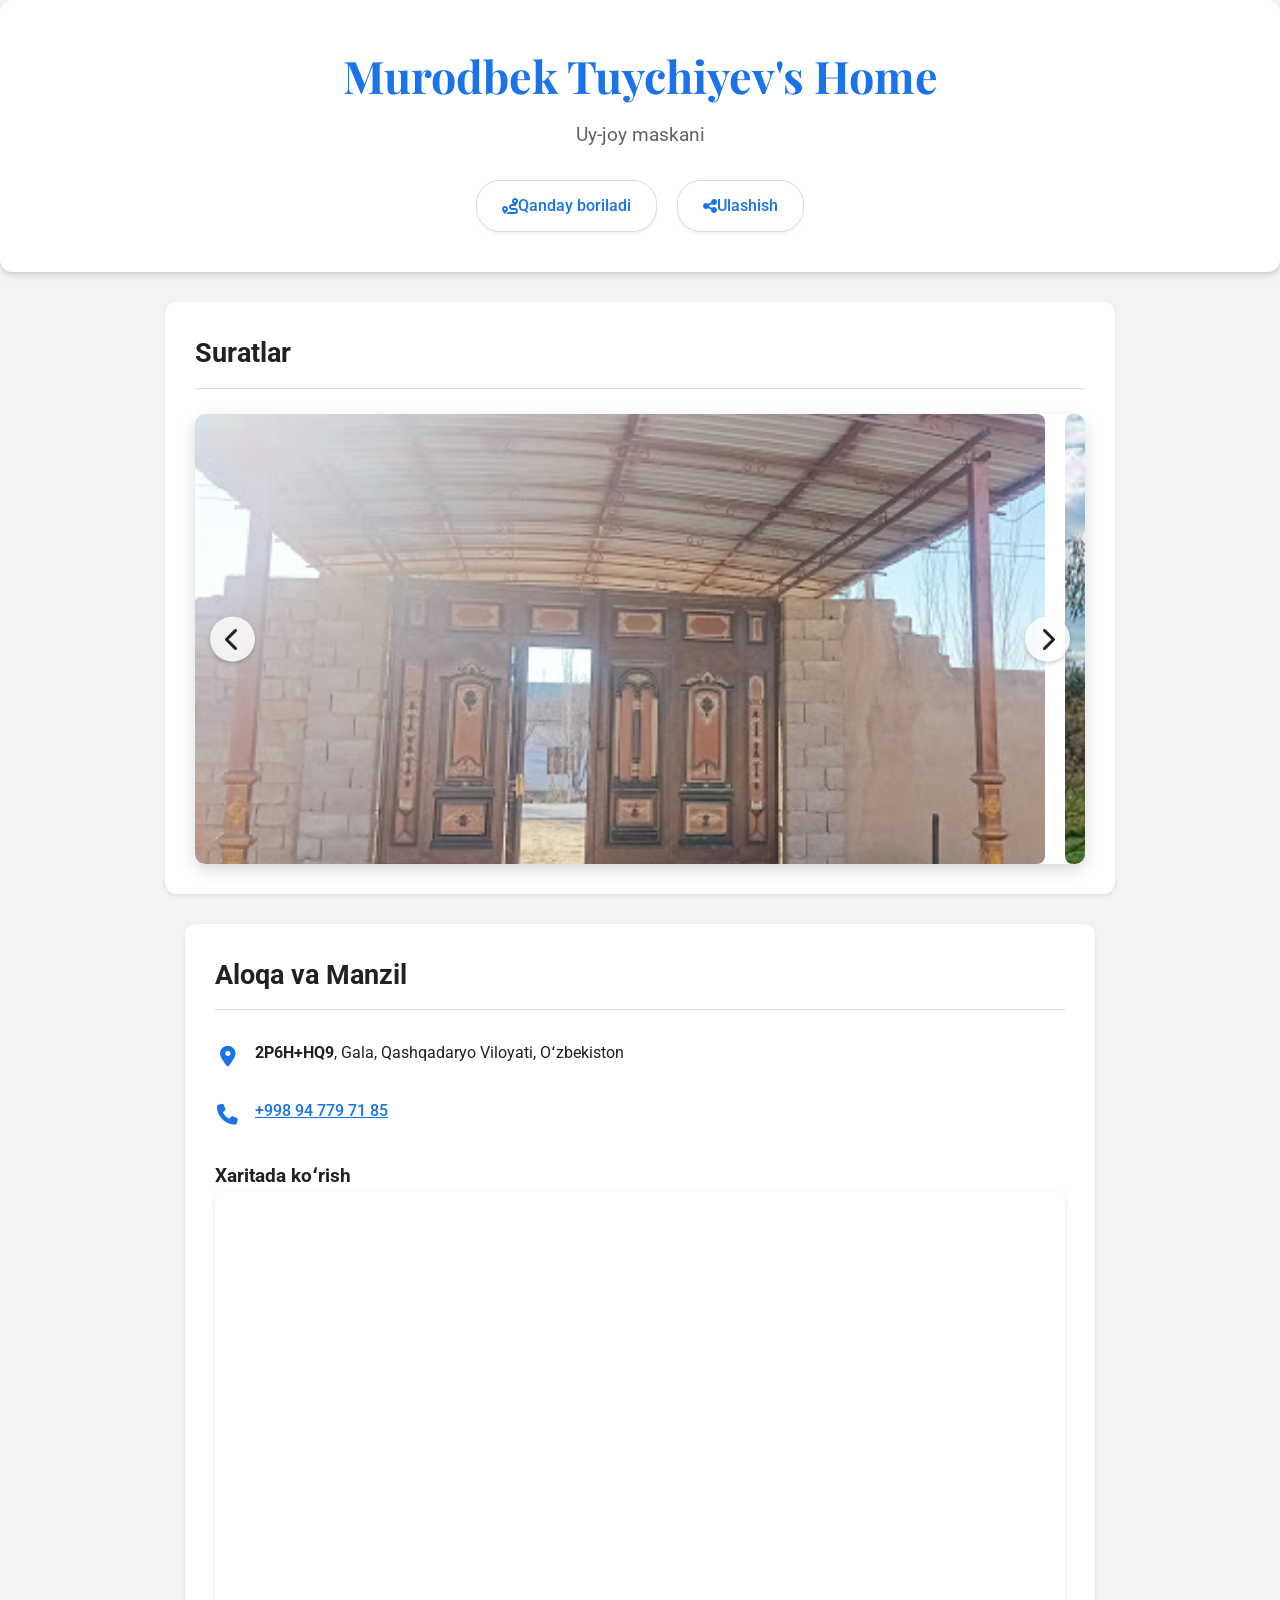
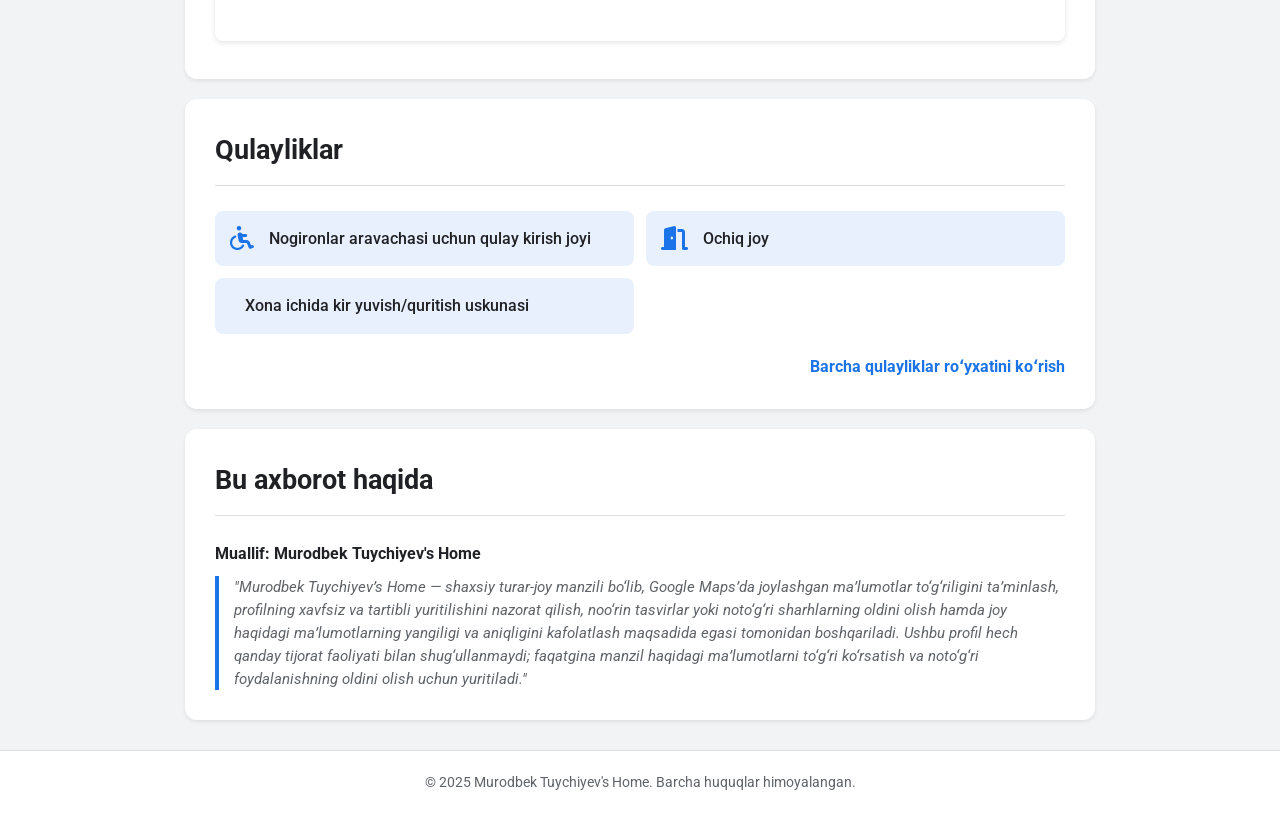
<file: index.html>
<!DOCTYPE html>
<html lang="uz">
<head>
    <meta charset="UTF-8">
    <meta name="viewport" content="width=device-width, initial-scale=1.0">
    <title>Murodbek Tuychiyev's Home | Gala, Qashqadaryo</title> 
    
    <script>(function(w,d,s,l,i){w[l]=w[l]||[];w[l].push({'gtm.start':
    new Date().getTime(),event:'gtm.js'});var f=d.getElementsByTagName(s)[0],
    j=d.createElement(s),dl=l!='dataLayer'?'&l='+l:'';j.async=true;j.src=
    'https://www.googletagmanager.com/gtm.js?id='+i+dl;f.parentNode.insertBefore(j,f);
    })(window,document,'script','dataLayer','GTM-M42G45CS');</script>

    <link rel="icon" href="./images/faviocn.png" type="image/png">

    <meta name="description" content="Murodbek Tuychiyev's Home shaxsiy turar-joy manzili. Gala, Qashqadaryo viloyati. Xaritadagi joylashuv, suratlar va aloqa ma'lumotlari.">
    <meta name="author" content="Murodbek Tuychiyev">
    <meta name="robots" content="index, follow">
    
    <meta property="og:title" content="Murodbek Tuychiyev's Home 🏡 - Gala, Qashqadaryo">
    <meta property="og:description" content="Xaritadagi aniq uy-joy manzili, suratlar, aloqa va qulayliklar.">
    <meta property="og:image" content="https://mts-home.vercel.app/images/ichki-eksteryer.jpg"> 
    <meta property="og:url" content="https://sizningsayt.uz/murodbek-home/">
    <meta property="og:type" content="website">

    <meta name="twitter:card" content="summary_large_image">
    <meta name="twitter:title" content="Murodbek Tuychiyev's Home 🏡">
    <meta name="twitter:image" content="https://mts-home.vercel.app/images/eksteryer.jpg">

    <meta name="google-site-verification" content="TSCead4FIkSKCuYgajNlp17pc03XWII23HDjHt9GxqI" />

    <link rel="stylesheet" href="style.css"> 
    <link href="https://fonts.googleapis.com/css2?family=Playfair+Display:wght@700&family=Roboto:wght@400;700&display=swap" rel="stylesheet">
    <link rel="stylesheet" href="https://cdnjs.cloudflare.com/ajax/libs/font-awesome/6.5.1/css/all.min.css">
</head>
<body>
    
    <noscript><iframe src="https://www.googletagmanager.com/ns.html?id=GTM-M42G45CS"
    height="0" width="0" style="display:none;visibility:hidden"></iframe></noscript>
    
    <header class="main-header">
        <h1>Murodbek Tuychiyev's Home</h1>
        <p class="subtitle">Uy-joy maskani</p>
        
        <div class="actions">
            <a href="https://www.google.com/maps/dir//2P6H%2BHQ9+Murodbek+Tuychiyev's+Home,+Gala,+Qashqadaryo+Viloyati,+O%CA%BBzbekiston/@39.011406,65.729502,13z/data=!4m17!1m7!3m6!1s0x3f4e99003b89a069:0x295cc72098d5702d!2sMurodbek+Tuychiyev's+Home!8m2!3d39.0114064!4d65.7295016!16s%2Fg%2F11yrt797ht!4m8!1m0!1m5!1m1!1s0x3f4e99003b89a069:0x295cc72098d5702d!2m2!1d65.7295016!2d39.0114064!3e0?hl=uz&entry=ttu&g_ep=EgoyMDI1MTIwOS4wIKXMDSoKLDEwMDc5MjA2OUgBUAM%3D" class="action-btn"><i class="fas fa-route"></i> Qanday boriladi</a>
            <a href="https://maps.app.goo.gl/hQpsonnGNfp3qJf98" class="action-btn"><i class="fas fa-share-alt"></i> Ulashish</a>
        </div>
    </header>

    <section class="gallery-section">
            <h2>Suratlar</h2>
            
            <div class="carousel-container">
                
                <button class="carousel-control prev-btn"><i class="fas fa-chevron-left"></i></button>
                <button class="carousel-control next-btn"><i class="fas fa-chevron-right"></i></button>
                
                <div class="image-carousel">
                    
                    <div class="image-item" data-category="exterior all">
                        <img src="images/ichki-eksteryer.jpg" alt="Ichki eksteryer">
                    </div>
                    <div class="image-item" data-category="owner all recent">
                        <img src="images/eksteryer.jpg" alt="Eksteryer">
                    </div>
                    <div class="image-item video" data-category="videos all">
                        <img src="images/logo.png" alt="Video qopqog'i">
                    </div>

                </div>
            </div>
        </section>

    <main class="container">
        
        <section class="contact-info">
            <h2>Aloqa va Manzil</h2>
            
            <div class="info-item">
                <i class="fas fa-map-marker-alt"></i>
                <p><strong>2P6H+HQ9</strong>, Gala, Qashqadaryo Viloyati, Oʻzbekiston</p>
            </div>
            
            <div class="info-item">
                <i class="fas fa-phone"></i>
                <a href="tel:+998947797185">+998 94 779 71 85</a>
            </div>
            
            <div class="map-embed">
                <h3>Xaritada koʻrish</h3>
                <iframe 
                    src="https://www.google.com/maps/embed?pb=!1m18!1m12!1m3!1d24801.338496670785!2d65.7294284!3d39.011496699999995!2m3!1f0!2f0!3f0!3m2!1i1024!2i768!4f13.1!3m3!1m2!1s0x3f4e99003b89a069%3A0x295cc72098d5702d!2sMurodbek%20Tuychiyev's%20Home!5e0!3m2!1suz!2s!4v1765541172922!5m2!1suz!2s" 
                    width="100%" 
                    height="450" 
                    style="border:0;" 
                    allowfullscreen="" 
                    loading="lazy" 
                    referrerpolicy="no-referrer-when-downgrade">
                </iframe>
            </div>
        </section>

        
        
        <section class="amenities-section">
            <h2>Qulayliklar</h2>
            <ul class="amenities-list">
                <li>
                    <i class="fas fa-wheelchair"></i>
                    Nogironlar aravachasi uchun qulay kirish joyi
                </li>
                <li>
                    <i class="fas fa-door-open"></i>
                    Ochiq joy
                </li>
                <li>
                    <i class="fas fa-washer"></i>
                    Xona ichida kir yuvish/quritish uskunasi
                </li>
            </ul>
            <div class="more-info-link">
                <a href="https://www.google.com/maps/place/Murodbek+Tuychiyev's+Home/@39.011406,65.729502,13z/data=!4m7!3m6!1s0x3f4e99003b89a069:0x295cc72098d5702d!8m2!3d39.0114064!4d65.7295016!10e1!16s%2Fg%2F11yrt797ht?hl=uz&entry=ttu&g_ep=EgoyMDI1MTIwOS4wIKXMDSoKLDEwMDc5MjA2OUgBUAM%3D">Barcha qulayliklar roʻyxatini koʻrish</a>
            </div>
        </section>
        
        <section class="disclaimer-section">
            <h2>Bu axborot haqida</h2>
            <div class="author-info">
                <strong>Muallif: Murodbek Tuychiyev's Home</strong>
            </div>
            <p class="disclaimer-text">
                "Murodbek Tuychiyev’s Home — shaxsiy turar-joy manzili bo‘lib, Google Maps’da joylashgan ma’lumotlar to‘g‘riligini ta’minlash, profilning xavfsiz va tartibli yuritilishini nazorat qilish, noo‘rin tasvirlar yoki noto‘g‘ri sharhlarning oldini olish hamda joy haqidagi ma’lumotlarning yangiligi va aniqligini kafolatlash maqsadida egasi tomonidan boshqariladi. Ushbu profil hech qanday tijorat faoliyati bilan shug‘ullanmaydi; faqatgina manzil haqidagi ma’lumotlarni to‘g‘ri ko‘rsatish va noto‘g‘ri foydalanishning oldini olish uchun yuritiladi."
            </p>
        </section>
        
    </main>

    <footer>
        <p>© 2025 Murodbek Tuychiyev's Home. Barcha huquqlar himoyalangan.</p>
    </footer>

    <script src="script.js"></script>
</body>
</html>
</file>
<file: style.css>
/* style.css - To'liq va Yakuniy Versiya (Har bir element uchun Animatsiya va Hover) */

/* 1. Global Sozlamalar va Animatsiya Qoidalari */
:root {
    --google-blue: #1a73e8; /* Asosiy havolalar va ikonka ranggi */
    --google-green: #34a853; /* Ijobiy harakat tugmalari uchun */
    --text-primary: #202124; /* Asosiy matn ranggi */
    --text-secondary: #5f6368; /* Ikkilamchi matn / subtitle ranggi */
    --background-main: #f1f3f4; /* Yumshoq kulrang sahifa foni */
    --card-background: #ffffff; /* Kartochkalar foni */
    --border-subtle: #dadce0; /* Yengil chiziqlar */
    --shadow-depth: 0 4px 6px rgba(0, 0, 0, 0.1), 0 1px 3px rgba(0, 0, 0, 0.08); 
    --transition-speed: 0.3s; /* Silliq o'tish tezligi */
}

* {
    margin: 0;
    padding: 0;
    box-sizing: border-box;
}

body {
    font-family: 'Roboto', sans-serif;
    line-height: 1.6;
    color: var(--text-primary);
    background-color: var(--background-main);
}

/* Barcha interaktiv/kartochka elementlarga silliq o'tishni qo'shish */
a, button, .action-btn, .image-item, .amenities-list li, .carousel-control, section {
    transition: all var(--transition-speed) ease-in-out; 
}

.container {
    max-width: 950px;
    margin: 30px auto;
    padding: 0 20px;
}

/* Keyframes (Animatsiya Qoidalari) */
@keyframes fadeInUp {
    from { opacity: 0; transform: translateY(20px); }
    to { opacity: 1; transform: translateY(0); }
}

@keyframes fadeInDown {
    from { opacity: 0; transform: translateY(-20px); }
    to { opacity: 1; transform: translateY(0); }
}

@keyframes fadeIn {
    from { opacity: 0; }
    to { opacity: 1; }
}


/* 2. Bosh Sarlavha (Main Header) */
.main-header {
    background-color: var(--card-background);
    padding: 40px 20px;
    margin-bottom: 30px;
    border-radius: 12px;
    box-shadow: var(--shadow-depth);
    text-align: center;
    animation: fadeInDown 0.8s ease-out; 
}

.main-header h1 {
    font-family: 'Playfair Display', serif;
    font-weight: 700;
    font-size: 2.8em;
    color: var(--google-blue);
    margin-bottom: 8px;
}

.subtitle {
    font-size: 1.2em;
    color: var(--text-secondary);
    margin-bottom: 30px;
}

/* Harakat Tugmalari (Actions) */
.actions {
    display: flex;
    justify-content: center;
    gap: 20px;
}

.action-btn {
    text-decoration: none;
    background-color: var(--card-background);
    color: var(--google-blue);
    border: 1px solid var(--border-subtle);
    padding: 12px 25px;
    border-radius: 24px;
    font-weight: 500;
    display: flex;
    align-items: center;
    box-shadow: 0 2px 3px rgba(0, 0, 0, 0.05);
}

.action-btn:hover {
    background-color: #f6f9fe;
    border-color: #c5daff;
    box-shadow: 0 5px 15px rgba(0, 0, 0, 0.15); 
    transform: translateY(-2px) scale(1.02);
}

/* 3. Umumiy Bo'lim Stili (Card Style) */
section {
    background-color: var(--card-background);
    padding: 30px;
    margin-bottom: 20px;
    border-radius: 12px;
    box-shadow: 0 2px 4px rgba(0, 0, 0, 0.08);
}

section h2 {
    font-family: 'Roboto', sans-serif;
    font-weight: 700;
    font-size: 1.7em;
    color: var(--text-primary);
    border-bottom: 1px solid var(--border-subtle);
    padding-bottom: 12px;
    margin-bottom: 25px;
}

/* Konteyner ichidagi bo'limlarning ketma-ket chiqish animatsiyasi */
.container > section {
    animation: fadeIn 1s ease-out forwards;
    opacity: 0; 
}
.contact-info { animation-delay: 0.3s; }
.amenities-section { animation-delay: 0.6s; }
.disclaimer-section { animation-delay: 0.9s; }


/* 4. Aloqa va Manzil */
.info-item {
    display: flex;
    align-items: flex-start;
    margin-bottom: 15px;
    font-size: 1em;
    padding: 5px 0;
}

.info-item i {
    color: var(--google-blue);
    width: 25px;
    text-align: center;
    margin-right: 15px;
    font-size: 1.3em;
    line-height: 1.6;
}

.info-item a {
    color: var(--google-blue);
    font-weight: 500;
    position: relative;
    display: inline-block;
}

/* Telefon raqamiga yashirin chiziq effekti (Hover) */
.info-item a:after {
    content: '';
    position: absolute;
    width: 0;
    height: 2px;
    display: block;
    margin-top: 5px;
    right: 0;
    background: var(--google-green);
    transition: width var(--transition-speed) ease;
    -webkit-transition: width var(--transition-speed) ease;
}

.info-item a:hover:after {
    width: 100%;
    left: 0;
    background: var(--google-green);
}

.info-item a:hover {
    color: var(--google-green);
}

.map-embed {
    margin-top: 25px;
}

.map-embed iframe {
    border-radius: 8px;
    box-shadow: 0 2px 5px rgba(0, 0, 0, 0.1);
}

.map-embed iframe:hover {
    box-shadow: 0 0 15px rgba(26, 115, 232, 0.5); 
    transform: scale(1.005);
}


/* 5. Galereya (Carousel) */
.gallery-section {
    margin: 30px auto 20px auto;
    max-width: 950px;
    padding: 30px;
    border-radius: 12px;
    background-color: var(--card-background);
    box-shadow: 0 2px 4px rgba(0, 0, 0, 0.08);
    animation: fadeIn 1s ease-out forwards;
    animation-delay: 0s; 
}

.carousel-container {
    position: relative;
    overflow: hidden;
    border-radius: 10px;
    box-shadow: 0 6px 15px rgba(0, 0, 0, 0.15); 
}

.image-carousel {
    display: flex;
    overflow-x: scroll;
    scroll-snap-type: x mandatory;
    gap: 20px;
    -ms-overflow-style: none;
    scrollbar-width: none;
}

.image-carousel::-webkit-scrollbar {
    display: none;
}

.image-item {
    min-width: calc(100% - 40px);
    scroll-snap-align: start;
    position: relative;
    height: 450px;
    background-color: var(--background-main);
    border-radius: 8px;
    overflow: hidden;
    cursor: pointer;
}

.image-item:hover {
    box-shadow: 0 10px 20px rgba(0, 0, 0, 0.2);
}

.image-item img {
    width: 100%;
    height: 100%;
    object-fit: cover;
    transition: transform 0.5s ease;
}

.image-item:hover img {
    transform: scale(1.05); 
}

.video-icon {
    font-size: 3.5em;
    color: var(--card-background);
    background: rgba(0, 0, 0, 0.6);
    padding: 20px;
    border-radius: 50%;
    cursor: pointer;
    position: absolute;
    top: 50%;
    left: 50%;
    transform: translate(-50%, -50%);
}

.video-icon:hover {
    background: var(--google-blue); 
    transform: translate(-50%, -50%) scale(1.15);
}

/* Karusel Boshqaruvlari */
.carousel-control {
    position: absolute;
    top: 50%;
    transform: translateY(-50%);
    background-color: rgba(255, 255, 255, 0.8);
    color: var(--text-primary);
    border: none;
    padding: 10px;
    cursor: pointer;
    z-index: 10;
    font-size: 1.5em;
    border-radius: 50%;
    width: 45px;
    height: 45px;
    display: flex;
    justify-content: center;
    align-items: center;
    box-shadow: 0 2px 4px rgba(0, 0, 0, 0.2);
}

.carousel-control:hover {
    background-color: var(--google-blue);
    color: var(--card-background);
    transform: translateY(-50%) scale(1.1);
    box-shadow: 0 0 15px rgba(0, 0, 0, 0.6);
}

.prev-btn { left: 15px; }
.next-btn { right: 15px; }

/* Upload tugmasini yashirish talabi */
.upload-btn {
    display: none;
}

/* 6. Qulayliklar (Amenities) */
.amenities-list {
    list-style: none;
    padding: 0;
    display: grid;
    grid-template-columns: repeat(auto-fit, minmax(350px, 1fr));
    gap: 12px;
}

.amenities-list li {
    background-color: #e8f0fe;
    padding: 15px;
    border-radius: 8px;
    display: flex;
    align-items: center;
    font-size: 1em;
    font-weight: 500;
    position: relative;
    overflow: hidden;
}

/* Qulaylik kartochkasi uchun yaltirash effekti (Hover) */
.amenities-list li::before {
    content: '';
    position: absolute;
    top: 0;
    left: -100%;
    width: 100%;
    height: 100%;
    background: rgba(255, 255, 255, 0.2); 
    transition: left 0.7s ease-out;
}

.amenities-list li:hover::before {
    left: 100%;
}

.amenities-list li:hover {
    background-color: #c5daff; 
    box-shadow: 0 4px 10px rgba(0, 0, 0, 0.15);
    transform: translateY(-3px);
}

.amenities-list li i {
    color: var(--google-blue);
    margin-right: 15px;
    font-size: 1.5em;
}

.more-info-link {
    margin-top: 20px;
    text-align: right;
}

.more-info-link a {
    color: var(--google-blue);
    text-decoration: none;
    font-weight: 700;
}

.more-info-link a:hover {
    color: var(--google-green);
    letter-spacing: 1px;
}


/* 7. Izoh Bo'limi */
.author-info {
    font-weight: 700;
    color: var(--text-primary);
    margin-bottom: 10px;
}

.disclaimer-section:hover {
    box-shadow: 0 6px 15px rgba(0, 0, 0, 0.15);
    transform: scale(1.005);
}

.disclaimer-text {
    font-size: 0.95em;
    color: var(--text-secondary);
    border-left: 4px solid var(--google-blue);
    padding-left: 15px;
    font-style: italic;
    line-height: 1.5;
}

/* 8. Pastki Qism (Footer) */
footer {
    position: static;
    margin-top: 30px;
    border-top: 1px solid var(--border-subtle);
    background-color: var(--card-background);
    padding: 20px 0;
    text-align: center;
    font-size: 0.9em;
    color: var(--text-secondary);
    animation: fadeInUp 1.2s ease-out; 
}

footer p {
    transition: color 0.3s;
}

footer:hover p {
    color: var(--google-blue);
}


/* 9. Responsiveness (Mobil qurilmalar uchun) */
@media (max-width: 768px) {
    .container {
        margin: 15px auto;
    }

    .main-header h1 {
        font-size: 2.2em;
    }

    /* Mobil qurilmalarda animatsiyani o'chirish tezlik uchun */
    .main-header, .container > section, .gallery-section, footer {
        animation: none;
        opacity: 1;
        transform: none;
    }

    .gallery-section {
        margin: 15px;
        padding: 20px;
    }
    
    section {
        padding: 20px;
    }

    .actions {
        flex-direction: column;
        gap: 10px;
    }

    .action-btn {
        width: 100%;
    }
    
    .amenities-list {
        grid-template-columns: 1fr;
    }
    
    .image-item {
        min-width: 100%;
        height: 300px;
    }

    .prev-btn, .next-btn {
        padding: 8px;
        width: 40px;
        height: 40px;
    }
}
</file>
